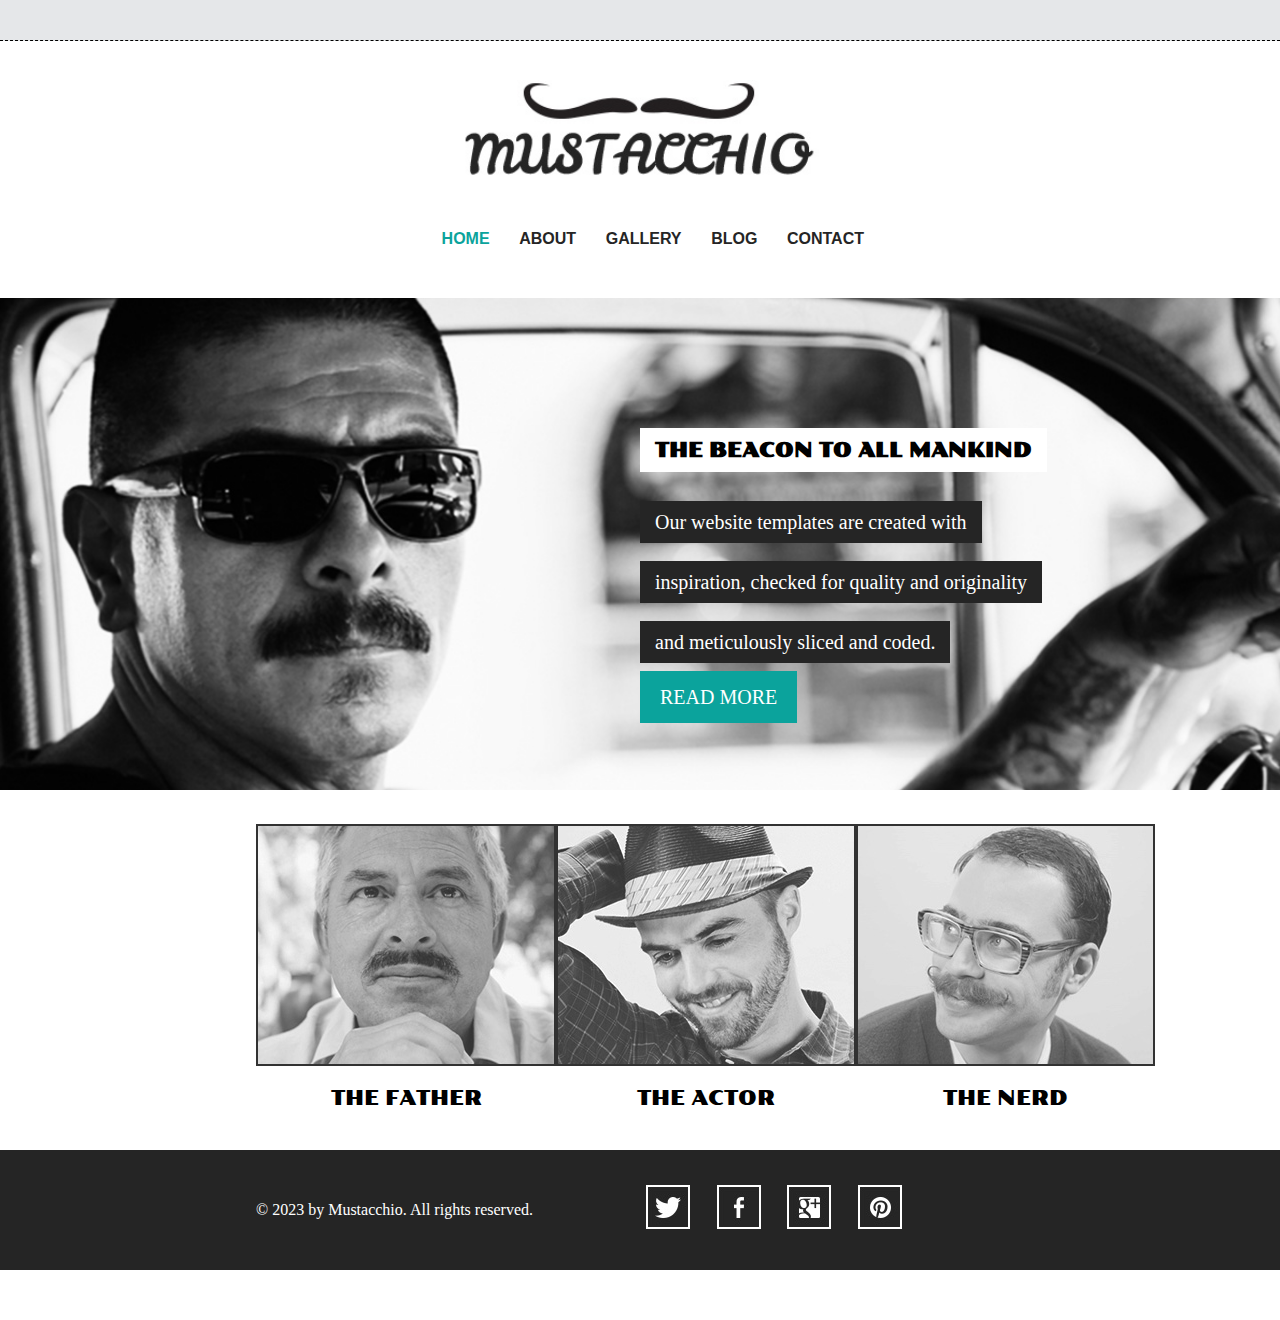
<file: index.html>
<!DOCTYPE html>
<html lang="en">

<head>
    <meta charset="UTF-8">
    <meta name="viewport" content="width=device-width, initial-scale=1.0">
    <title>Document</title>
    <!-- <link rel="stylesheet" href="./chatgpt.css"> -->
    <link rel="stylesheet" href="./style.css">
</head>

<body>
    <div class="color"></div>
    <header>
        <img src="./images/logo.jpg" alt="">
    </header>
    <nav>
        <a href="./index.html" class="active">HOME</a>
        <a href="./nav/about.html">about</a>
        <a href="./nav/gallery.html">gallery</a>
        <a href="./nav/blog.html">blog</a>
        <a href="./nav/contact.html">contact </a>
    </nav>
    <div class="main">
        <div class="back-ground">
            <img src="./images/the-beacon.jpg" alt="">
        </div>
        <div class="content">
            <h1>the beacon to all mankind</h1>
            <span>Our website templates are created with</span><br>
            <span>inspiration, checked for quality and originality</span><br>
            <span>and meticulously sliced and coded.</span><br>
            <span class="more"><a href="./nav/blog.html">READ MORE</a></span>
        </div>
        <div class="character">
            <div class="div1">
                <img src="./images/the-father.jpg" alt="">
                <span>the father</span>
            </div>
            <div class="div2">
                <img src="./images/the-actor.jpg" alt="">
                <span>the actor</span>
            </div>
            <div class="div3">
                <img src="./images/the-nerd.jpg" alt="">
                <span>the nerd</span>
            </div>
        </div>
    </div>
    <footer>
        <div class="copy">
            <span>© 2023 by Mustacchio. All rights reserved.</span>
        </div>
        <div class="icons">
            <div class="icon1"><a href="https://web.facebook.com/profile.php?id=100009545651167"></a></div>
            <div class="icon2"> <a href="https://web.facebook.com/profile.php?id=100009545651167"></a></div>
            <div class="icon3"></div>
            <div class="icon4"></div>
        </div>
    </footer>
</body>

</html>
</file>
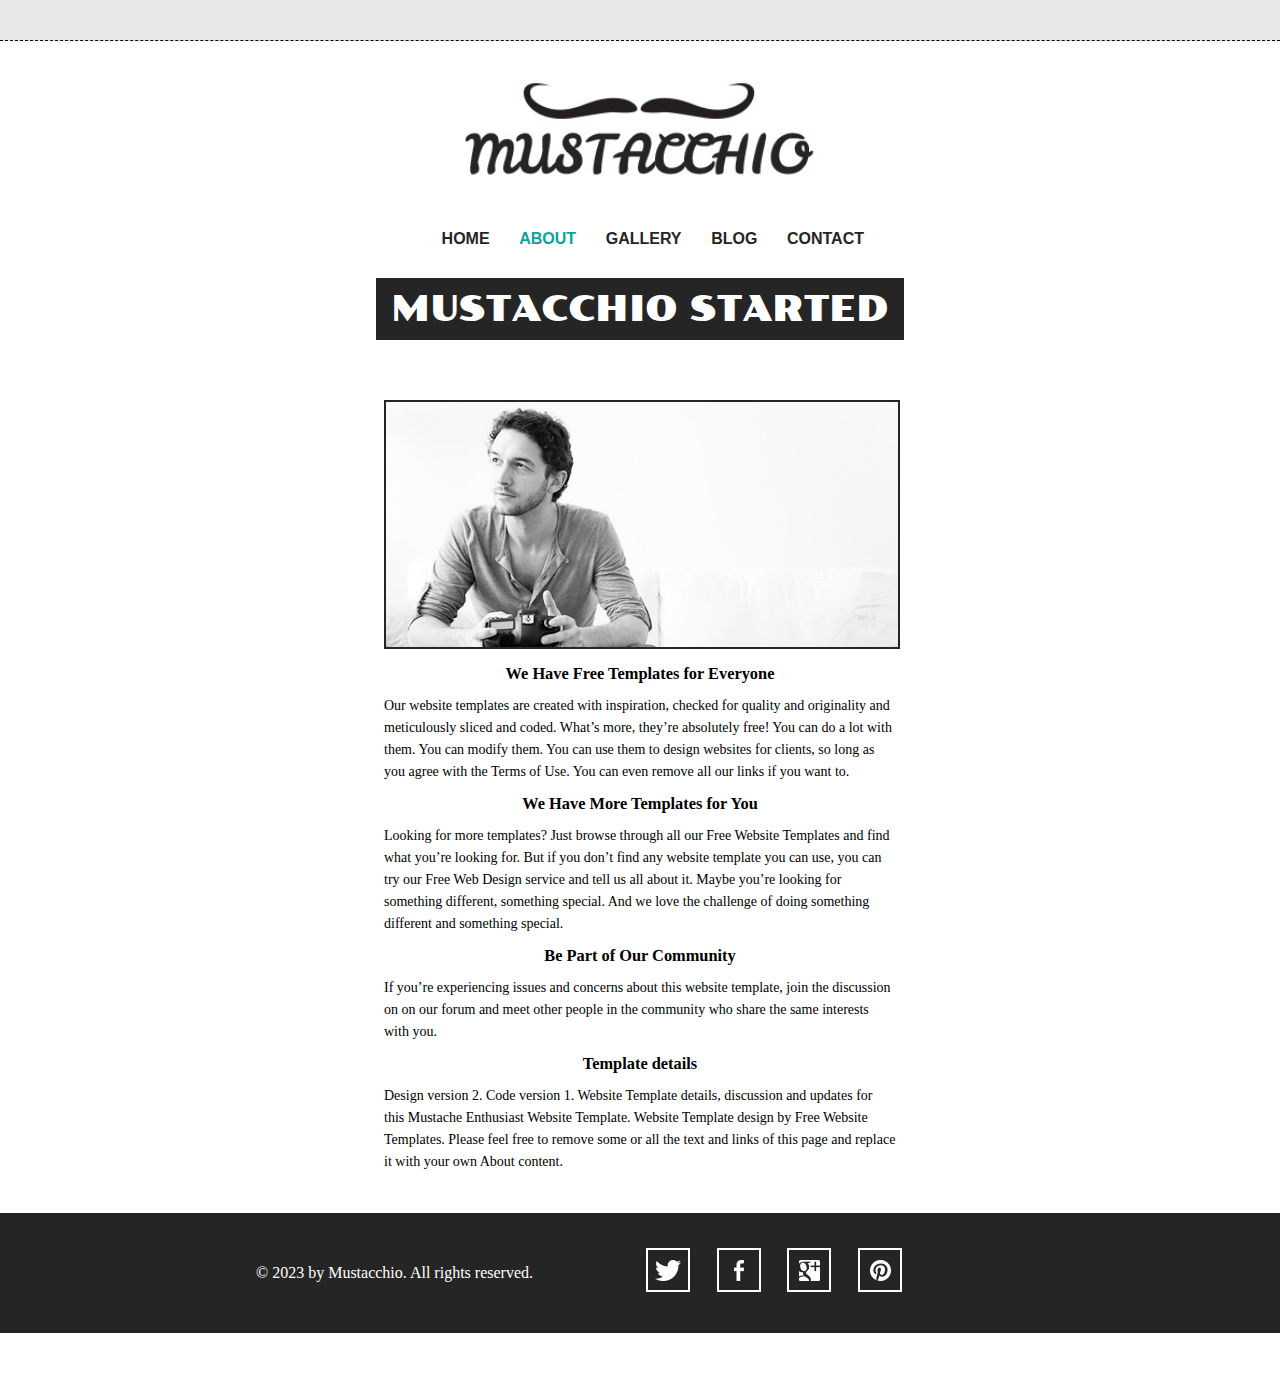
<file: nav/about.html>
<!DOCTYPE html>
<html lang="en">

<head>
    <meta charset="UTF-8">
    <meta name="viewport" content="width=device-width, initial-scale=1.0">
    <title>Document</title>
    <link rel="stylesheet" href="../style.css">
</head>

<body>
    <div class="color"></div>
    <header>
        <img src="../images/logo.jpg" alt="">
    </header>
    <nav>
        <a href="../index.html">HOME</a>
        <a href="../nav/about.html" class="active">about</a>
        <a href="../nav/gallery.html">gallery</a>
        <a href="../nav/blog.html">blog</a>
        <a href="../nav/contact.html">contact </a>
    </nav>
    <div class="head"><span>mustacchio started</span></div>
    <article>
        <img src="../images/photographer.jpg" alt="">
        <div class="article1">
            <h1>We Have Free Templates for Everyone</h1>
            <span>Our website templates are created with inspiration, checked for quality and originality and
                meticulously sliced and coded. What’s more, they’re absolutely free! You can do a lot with them. You can
                modify them. You can use them to design websites for clients, so long as you agree with the Terms of
                Use. You can even remove all our links if you want to.</span>
        </div>
        <div class="article2">
            <h1>We Have More Templates for You</h1>
            <span>Looking for more templates? Just browse through all our Free Website Templates and find what you’re
                looking for. But if you don’t find any website template you can use, you can try our Free Web Design
                service and tell us all about it. Maybe you’re looking for something different, something special. And
                we love the challenge of doing something different and something special.</span>
        </div>
        <div class="article3">
            <h1>Be Part of Our Community</h1>
            <span>If you’re experiencing issues and concerns about this website template, join the discussion on on our
                forum and meet other people in the community who share the same interests with you.</span>
        </div>
        <div class="article4">
            <h1>Template details</h1>
            <span>Design version 2. Code version 1. Website Template details, discussion and updates for this Mustache
                Enthusiast Website Template. Website Template design by Free Website Templates. Please feel free to
                remove some or all the text and links of this page and replace it with your own About content.</span>
        </div>
    </article>
    <footer>
        <div class="copy">
            <span>© 2023 by Mustacchio. All rights reserved.</span>
        </div>
        <div class="icons">
            <div class="icon1"></div>
            <div class="icon2"></div>
            <div class="icon3"></div>
            <div class="icon4"></div>
        </div>
    </footer>
</body>

</html>
</file>
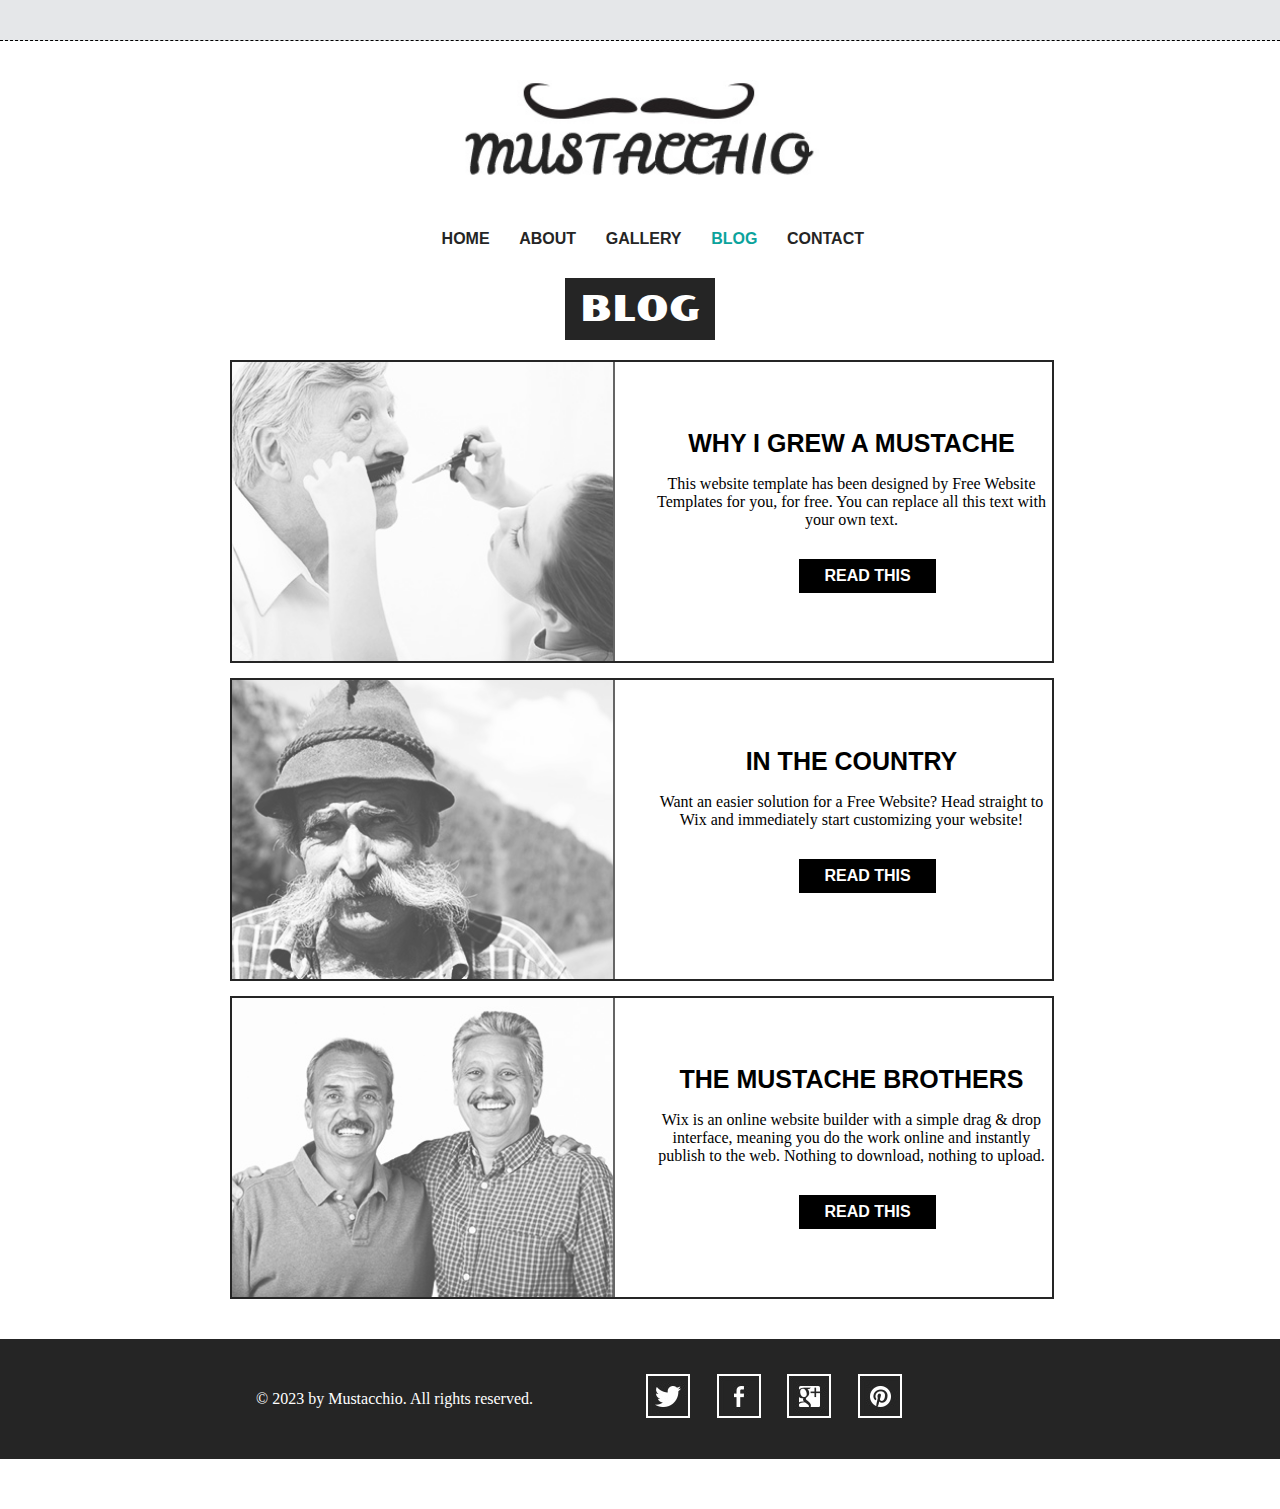
<file: nav/blog.html>
<!DOCTYPE html>
<html lang="en">

<head>
    <meta charset="UTF-8">
    <meta name="viewport" content="width=device-width, initial-scale=1.0">
    <title>Document</title>
    <link rel="stylesheet" href="../style.css">
</head>

<body>
    <div class="color"></div>
    <header>
        <img src="../images/logo.jpg" alt="">
    </header>
    <nav>
        <a href="../index.html">HOME</a>
        <a href="../nav/about.html">about</a>
        <a href="../nav/gallery.html">gallery</a>
        <a href="../nav/blog.html" class="active">blog</a>
        <a href="../nav/contact.html">contact </a>
    </nav>
    <div class="head"><span>blog</span></div>
    <div class="blog">
        <div>
            <div class="img-div"><img src="../images/cutting-mustache.jpg" alt=""></div>
            <div class="blog-content">
                <h1>why i grew a mustache</h1>
                <span>This website template has been designed by Free Website Templates for you, for free. You can
                    replace all this text with your own text.</span>
                <p class="readmore">read this</p>
            </div>
        </div>
        <div>
            <div class="img-div"><img src="../images/in-the-country.jpg" alt=""></div>
            <div class="blog-content">
                <h1>in the country</h1>
                <span>Want an easier solution for a Free Website? Head straight to Wix and immediately start customizing
                    your website!</span>
                <p class="readmore">read this</p>
            </div>
        </div>
        <div>
            <div class="img-div"><img src="../images/mustache-brothers.jpg" alt=""></div>
            <div class="blog-content">
                <h1>the mustache brothers</h1>
                <span>Wix is an online website builder with a simple drag & drop interface, meaning you do the work
                    online and instantly publish to the web. Nothing to download, nothing to upload.</span>
                <p class="readmore">read this</p>
            </div>
        </div>
    </div>
    <footer>
        <div class="copy">
            <span>© 2023 by Mustacchio. All rights reserved.</span>
        </div>
        <div class="icons">
            <div class="icon1"></div>
            <div class="icon2"></div>
            <div class="icon3"></div>
            <div class="icon4"></div>
        </div>
    </footer>
</body>

</html>
</file>
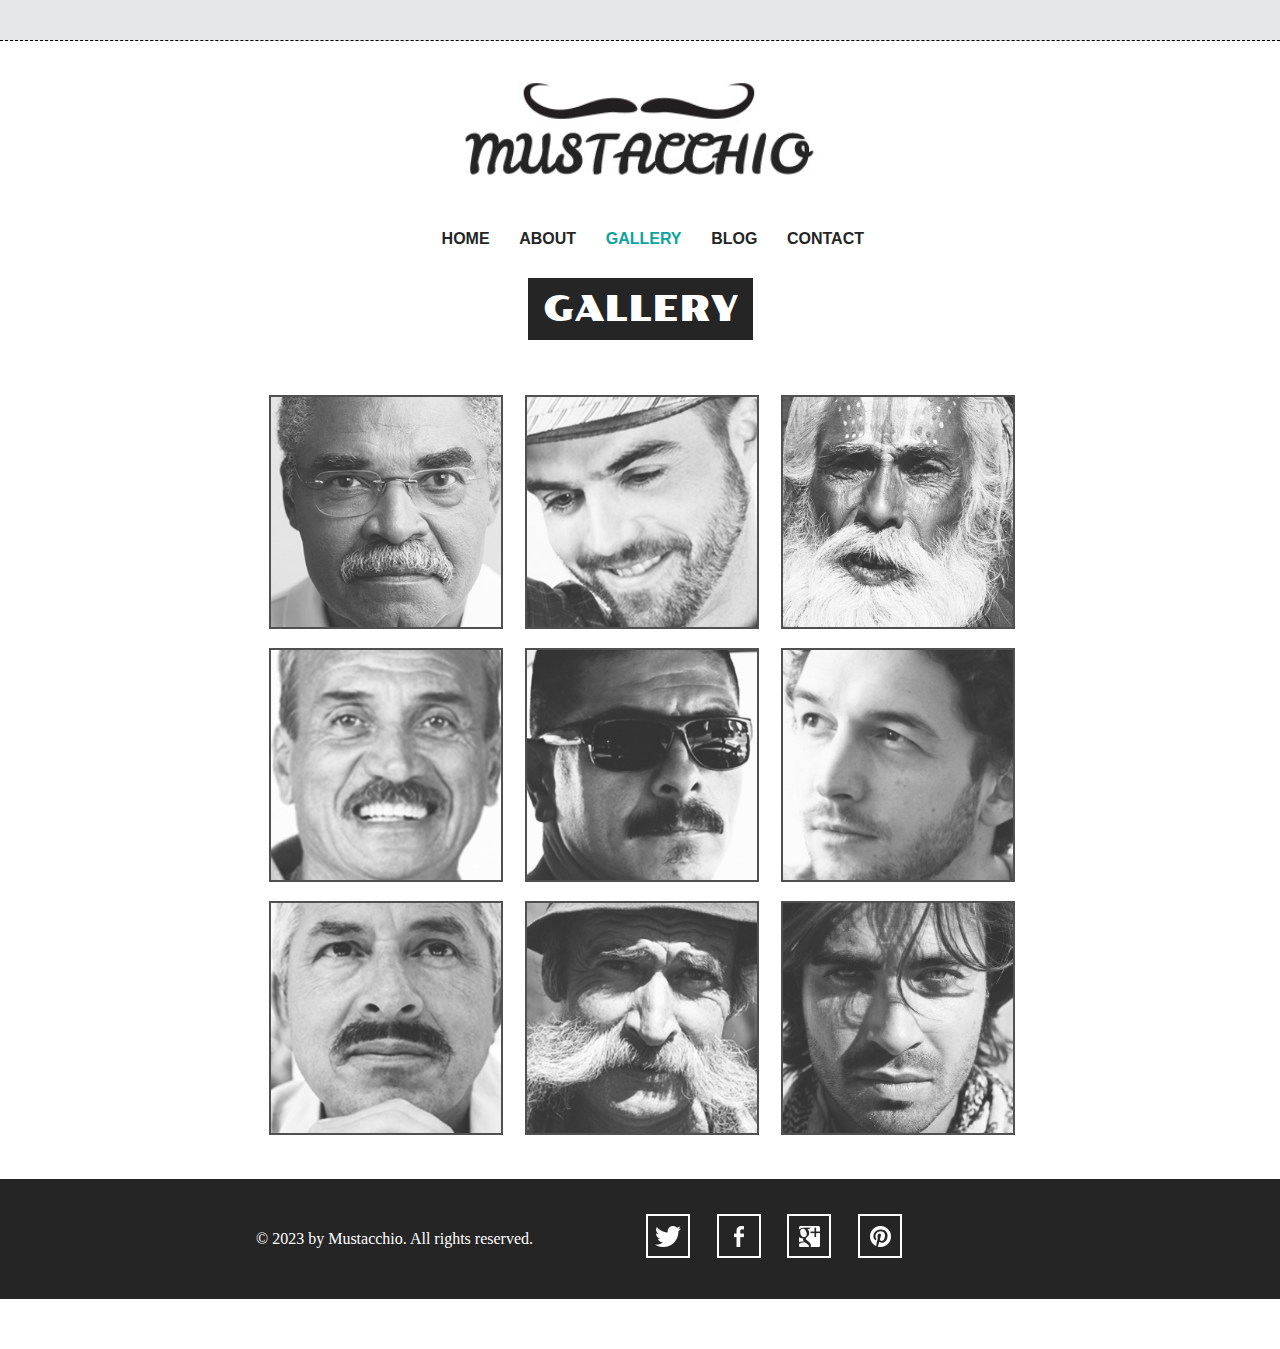
<file: nav/gallery.html>
<!DOCTYPE html>
<html lang="en">

<head>
    <meta charset="UTF-8">
    <meta name="viewport" content="width=device-width, initial-scale=1.0">
    <title>Document</title>
    <link rel="stylesheet" href="../style.css">
</head>

<body>
    <div class="color"></div>
    <header>
        <img src="../images/logo.jpg" alt="">
    </header>
    <nav>
        <a href="../index.html">HOME</a>
        <a href="../nav/about.html">about</a>
        <a href="../nav/gallery.html" class="active">gallery</a>
        <a href="../nav/blog.html">blog</a>
        <a href="../nav/contact.html">contact </a>
    </nav>
    <div class="head"><span>GALLERY</span></div>
    <div class="gallery">
        <div class="img1"><img src="../images/mustache1.jpg" alt=""></div>
        <div class="img2"><img src="../images/mustache2.jpg" alt=""></div>
        <div class="img3"><img src="../images/mustache3.jpg" alt=""></div>
        <div class="img4"><img src="../images/mustache4.jpg" alt=""></div>
        <div class="img5"><img src="../images/mustache5.jpg" alt=""></div>
        <div class="img6"><img src="../images/mustache6.jpg" alt=""></div>
        <div class="img7"><img src="../images/mustache7.jpg" alt=""></div>
        <div class="img8"><img src="../images/mustache8.jpg" alt=""></div>
        <div class="img9"><img src="../images/mustache9.jpg" alt=""></div>
    </div>
    <footer>
        <div class="copy">
            <span>© 2023 by Mustacchio. All rights reserved.</span>
        </div>
        <div class="icons">
            <div class="icon1"></div>
            <div class="icon2"></div>
            <div class="icon3"></div>
            <div class="icon4"></div>
        </div>
    </footer>
</body>

</html>
</file>
<file: chatgpt.css>
@font-face {
    font-family: Poller One;
    src: url(./fonts/pollerone/pollerone-webfont.eot);
    src: url(./fonts/pollerone/pollerone-webfont.svg);
    src: url(./fonts/pollerone/pollerone-webfont.ttf);
    src: url(./fonts/pollerone/pollerone-webfont.woff);
}

@font-face {
    font-family: 'Courier New', Courier, monospace;
    src: url(./fonts/leckerlione/leckerlione-regular-webfont.eot);
    src: url(./fonts/leckerlione/leckerlione-regular-webfont.svg);
    src: url(./fonts/leckerlione/leckerlione-regular-webfont.ttf);
    src: url(./fonts/leckerlione/leckerlione-regular-webfont.woff);
}

body {
    margin: 0;
    font-family: Arial, sans-serif;
}

.color {
    background-color: #E5E7E9;
    width: 100%;
    height: 40px;
    position: fixed;
    z-index: 50;
    border-bottom: black dashed 1px;
}

header {
    position: relative;
    top: 80px;
    height: 100px;
    text-align: center;
    width: 100%;
}

header img {
    height: 100px;
}

nav {
    margin-top: 130px;
    text-align: center;
}

nav a {
    text-decoration: none;
    color: #252525;
    text-transform: uppercase;
    margin-left: 2%;
    font-size: 14px;
    font-family: Arial, sans-serif;
    font-weight: 800;
    transition: 0.3s color;
}

nav a.active {
    color: #0BA39C;
}

nav a:hover {
    color: #0BA39C;
}

.back-ground img {
    width: 100%;
    margin-top: 50px;
    object-fit: cover;
}

.main {
    position: relative;
}

.content {
    z-index: 5;
    position: absolute;
    right: 10%;
    margin-top: 180px;
    width: 50%;
    text-align: right;
}

.content h1 {
    font-family: Poller One;
    margin: 0;
    background-color: white;
    padding: 10px 15px;
    margin-bottom: 20px;
    font-size: 20px;
    text-transform: uppercase;
}

.content span:not(.more) {
    background-color: #252525;
    padding: 10px 15px;
    margin-bottom: 30px;
    line-height: 60px;
    font-size: 20px;
    color: white;
}

.more {
    background-color: #0BA39C;
    padding: 15px 20px;
    margin-bottom: 30px;
    line-height: 50px;
    font-size: 20px;
    color: white;
    cursor: pointer;
}

.character {
    margin-top: 30px;
    display: flex;
    margin-left: 20%;
    width: 60%;
    justify-content: space-between;
    font-family: 'poller_oneregular';
}

.character div {
    display: flex;
    justify-content: space-between;
    flex-direction: column;
}

.character div img {
    transition: 1s opacity;
    border: solid 2px black;
    opacity: 0.8;
}

.character div span {
    font-family: Poller One;
    text-align: center;
    font-size: 20px;
    margin-top: 20px;
    text-transform: uppercase;
}

.character div img:hover {
    opacity: 1;
}

footer {
    background-color: #252525;
    height: 120px;
    margin-top: 40px;
    width: 100%;
    margin-bottom: 50px;
    position: relative;
}

.copy {
    color: white;
    position: absolute;
    line-height: 120px;
    left: 20%;
}

.icons {
    width: 50%;
    margin-left: 50%;
    display: flex;
}

.icons div {
    width: 10%;
    height: 50px;
    display: inline-block;
    margin-top: 35px;
    margin-left: 1%;
}

.icon1 {
    background-image: url(./images/icons/icon-twitter.jpg);
    background-repeat: no-repeat;
}

.icon2 {
    background-image: url(./images/icons/icon-facebook.jpg);
    background-repeat: no-repeat;
}

.icon3 {
    background-image: url(./icons/icon-googleplus.jpg);
    background-repeat: no-repeat;
}

.icon4 {
    background-image: url(./icons/icon-pinterest.jpg);
    background-repeat: no-repeat;
}

.icon1:hover {
    background-image: url(./images/icons/icon-twitter-hover.jpg);
    background-repeat: no-repeat;
}

.icon2:hover {
    background-image: url(./icons/icon-facebook-hover.jpg);
    background-repeat: no-repeat;
}

.icon3:hover {
    background-image: url(./images/icons/icon-googleplus-hover.jpg);
    background-repeat: no-repeat;
}

.icon4:hover {
    background-image: url(./icons/icon-pinterest-hover.jpg);
    background-repeat: no-repeat;
}

/* Responsive Design */

@media (max-width: 1024px) {
    .back-ground img {
        width: 100%;
        height: auto;
    }

    .character {
        width: 80%;
        margin-left: 10%;
    }
}

@media (max-width: 768px) {
    .back-ground img {
        height: auto;
    }

    .content {
        right: 5%;
        width: 70%;
        font-size: 14px;
    }

    .character {
        width: 90%;
        margin-left: 5%;
        flex-direction: column;
        align-items: center;
    }

    .character div {
        width: 100%;
        margin-bottom: 20px;
    }

    .character div img {
        width: 100%;
    }
}

@media (max-width: 480px) {
    .back-ground img {
        height: 500px;
        object-position: center;
    }

    .content {
        right: 5%;
        width: 90%;
        font-size: 12px;
    }

    .content h1,
    .content span {
        font-size: 18px;
    }

    .character {
        width: 100%;
        margin-left: 0;
    }

    .icons {
        width: 100%;
        margin-left: 0;
        justify-content: space-around;
    }

    .copy {
        text-align: center;
        width: 100%;
        line-height: 120px;
    }
}

/* About Page */

.head {
    text-align: center;
    color: white;
    margin-top: 40px;
}

.head span {
    font-family: Poller One;
    font-size: 35px;
    text-transform: uppercase;
    background-color: #252525;
    padding: 10px 15px;
}

article {
    margin-left: 30%;
    width: 40%;
    margin-top: 70px;
}

article img {
    width: 100%;
    border: solid #252525 2px;
}

article span {
    text-align: center;
    line-height: 22px;
    font-size: 14px;
}

article h1 {
    font-size: 16.38px;
    text-align: center;
}

/* Gallery Page */

.gallery {
    margin-left: 20%;
    margin-top: 50px;
    width: 60%;
    display: flex;
    height: 900px;
    flex-wrap: wrap;
    justify-content: space-around;
}

.gallery div {
    width: 30%;
    margin-top: 2%;
}

.gallery div img {
    width: 100%;
    border: #252525 2px solid;
    transition: 1s opacity;
    opacity: 0.8;
}

.gallery img:hover {
    opacity: 1;
}

@media (max-width: 1026px) {
    .gallery {
        width: 70%;
        margin-left: 15%;
        height: auto;
        margin-top: 30px;
    }

    .gallery div {
        width: 45%;
        margin-top: 20px;
    }
}

@media (max-width: 768px) {
    .gallery {
        width: 80%;
        margin-left: 10%;
        height: auto;
        margin-top: 40px;
    }

    .gallery div {
        width: 48%;
        margin-top: 20px;
    }
}

@media (max-width: 480px) {
    .back-ground img {
        height: 650px;
    }

    .content {
        margin-left: 5%;
        width: 90%;
    }

    .content h1,
    .content span {
        font-size: 18px;
    }

    .character {
        flex-direction: column;
        width: 90%;
        margin-left: 5%;
    }

    .character div {
        margin-bottom: 20px;
    }

    .icons {
        width: 100%;
        justify-content: space-around;
        margin-left: 0;
    }

    .copy {
        text-align: center;
        width: 100%;
        line-height: 120px;
    }
}
</file>
<file: style.css>
/* Website Template by freewebsitetemplates.com */
@font-face {
    font-family: Poller One;
    src: url(./fonts/pollerone/pollerone-webfont.eot);
    src: url(./fonts/pollerone/pollerone-webfont.svg);
    src: url(./fonts/pollerone/pollerone-webfont.ttf);
    src: url(./fonts/pollerone/pollerone-webfont.woff);
}

@font-face {
    font-family: 'Courier New', Courier, monospace;
    src: url(./fonts/leckerlione/leckerlione-regular-webfont.eot);
    src: url(./fonts/leckerlione/leckerlione-regular-webfont.svg);
    src: url(./fonts/leckerlione/leckerlione-regular-webfont.ttf);
    src: url(./fonts/leckerlione/leckerlione-regular-webfont.woff);
}

body {
    margin: 0;
}

.color {
    background-color: #E5E7E9;
    width: 100%;
    height: 40px;
    position: fixed;
    z-index: 50;
    border-bottom: black dashed 1px;
}

header {
    position: relative;
    top: 80px;
    /* background-color: aqua; */
    height: 100px;
    text-align: center;
    width: 100%;
}

header img {
    height: 100px;
}

nav {
    /* background-color: brown; */
    margin-top: 130px;
    text-align: center;
}


nav a {
    text-decoration: none;
    color: #252525;
    text-transform: uppercase;
    margin-left: 2%;
    font-size: 14;
    font-family: arial;
    font-weight: 800;
    transition: 0.3s color;
}

.active {
    color: #0BA39C;
}

nav a:hover {
    color: #0BA39C;
}

.back-ground img {
    width: 100%;
    margin-top: 50px;
}

@media (max-width : 1024px) {
    .back-ground img {
        width: 100%;
        height: 450px;
    }
}

@media (max-width : 768px) {
    .back-ground img {
        width: 100%;
        height: 550px;
    }

    .content {
        right: 5%;
        width: 55%;
    }
}

@media (max-width : 426px) {
    .back-ground {
        width: 100%;
    }

    .back-ground img {
        object-fit: cover;
        object-position: -50px;
        height: 650px;
    }

    .content {
        right: 5%;
        /* left: 5%; */
        width: 90%;
        font-size: 8px;
    }

    .content span {
        font-size: 14px;
    }

}

.main {
    position: relative;
}

.content {
    z-index: 5;
    position: absolute;
    float: right;
    top: 0;
    margin-left: 50%;
    margin-top: 180px;
}

.content h1 {
    font-family: Poller One;
    margin: 0;
    background-color: white;
    padding: 10px 15px;
    margin-bottom: 20px;
    font-size: 20px;
    text-transform: uppercase;
}

.content span:not(.more) {
    background-color: #252525;
    padding: 10px 15px;
    margin-bottom: 30px;
    line-height: 60px;
    font-size: 20px;
    color: white;
}

.more {
    background-color: #0BA39C;
    padding: 15px 20px;
    margin-bottom: 30px;
    line-height: 50px;
    font-size: 20px;
    color: white;
}

.character {
    margin-top: 30px;
    display: flex;
    margin-left: 20%;
    width: 60%;
    justify-content: space-between;
    font-family: 'poller_oneregular';
}

@media (max-width : 1024px) {
    .character {
        width: 90%;
        margin-left: 5%;
        /* height: 500px; */
    }

    .character img {
        justify-content: space-between;
        width: 90%;
    }
}

@media (max-width : 768px) {
    .character {
        width: 90%;
        margin-left: 5%;
        /* height: 500px; */
    }

    .character img {
        width: 90%;
        margin-left: 2%;
        justify-content: space-between;
    }
}

@media (max-width : 426px) {
    .character {
        flex-direction: column;
        width: 90%;
        margin-left: 5%;
    }
}

.character div {
    display: flex;
    /* background-color: #0BA39C; */
    justify-content: space-between;
    flex-direction: column;
}

.character div img {
    transition: 1s opacity;
    border: solid 2px black;
    opacity: 0.8;
}

.character div span {
    font-family: Poller One;
    text-align: center;
    font-size: 20px;
    margin-top: 20px;
    text-transform: uppercase;
}

.character div img:hover {
    opacity: 1;
}

footer {
    background-color: #252525;
    height: 120px;
    margin-top: 40px;
    width: 100%;
    margin-bottom: 50px;
    position: relative;
}

.copy {
    /* background-color: #0BA39C; */
    color: white;
    position: absolute;
    line-height: 120px;
    left: 20%;
}

/* .icons {
    background-color: #0BA39C;
    color: white;
    position: absolute;
    height: 120px;
    left: 65%;
    width: 35%;
} */

.icons {
    /* background-color: #db4646; */
    width: 50%;
    margin-left: 50%;
    display: flex;

}

@media (max-width:1024px) {
    .icons {
        width: 50%;
        left: 50%;


    }
}

@media (max-width:769px) {
    .icons {
        width: 50%;
        left: 50%;
        right: 0;
    }

    .icons>div {
        right: 2%;
        padding-left: 25px;
    }

    .copy {
        left: 2%;
    }
}

@media (max-width : 426px) {
    .icons {
        width: 50%;
    }

    .icons>div {
        /* background-color: black; */
        padding-left: 25px;
        /* padding-top: 50px; */
        padding-bottom: 35px;
        margin-left: 22px;
        flex-direction: column;

    }

    .icon1 {
        /* background-size: 70%; */
        background-position: bottom;
    }

    .icon2 {
        /* background-size: 70%; */
        background-position: bottom;
    }

    .icon3 {
        /* background-size: 70%; */
        background-position: bottom;
    }

    .icon4 {
        /* background-size: 70%; */
        background-position: bottom;
    }

    .copy {
        line-height: 90px;
    }
}

.icons div {
    /* background-color: blueviolet; */
    width: 10%;
    height: 50px;
    display: inline-block;
    margin-top: 35px;
    margin-left: 1%;
    flex-direction: row;
}

.icon1 {
    background-image: url(./images/icons/icon-twitter.jpg);
    background-repeat: no-repeat;
}

.icon2 {
    background-image: url(./images/icons/icon-facebook.jpg);
    background-repeat: no-repeat;
}

.icon3 {
    background-image: url(./icons/icon-googleplus.jpg);
    background-repeat: no-repeat;
}

.icon4 {
    background-image: url(./icons/icon-pinterest.jpg);
    background-repeat: no-repeat;
}

.icon1:hover {
    background-image: url(./images/icons/icon-twitter-hover.jpg);
    background-repeat: no-repeat;
}

.icon2:hover {
    background-image: url(./icons/icon-facebook-hover.jpg);
    background-repeat: no-repeat;
}

.icon3:hover {
    background-image: url(./images/icons/icon-googleplus-hover.jpg);
    background-repeat: no-repeat;
}

.icon4:hover {
    background-image: url(./icons/icon-pinterest-hover.jpg);
    background-repeat: no-repeat;
}

/* ==================================================================================================== */
/* about page */
/* ==================================================================================================== */
.head {
    text-align: center;
    /* background-color: #0BA39C; */
    color: white;
    margin-top: 40px;
}

.head span {
    font-family: Poller One;
    font-size: 35px;
    text-transform: uppercase;
    background-color: #252525;
    padding: 10px 15px;
}

article {
    margin-left: 30%;
    /* background-color: aqua; */
    width: 40%;
    margin-top: 70px;

}

@media (max-width : 1025px) {
    article {
        width: 60%;
        margin-left: 20%;
        margin-top: 35px;
    }
}

@media (max-width : 768px) {
    article {
        width: 60%;
        margin-left: 20%;
        margin-top: 35px;
    }

    .head span {
        font-size: 28px;
    }
}

@media (max-width : 426px) {
    article {
        width: 80%;
        margin-left: 10%;
        margin-top: 25px;
    }

    .head span {
        font-size: 18px
    }
}

article img {
    width: 100%;
    border: solid #252525 2px;
}

article span {
    justify-content: none;
    text-align-last: center;
    line-height: 22px;
    font-size: 14px;
}

article h1 {
    font-size: 16.38px;
    text-align: center;
}

/* ==================================================================================================== */
/* gallery page */
/* ==================================================================================================== */
.gallery {
    /* background-color: #0BA39C; */
    margin-left: 20%;
    margin-top: 50px;
    width: 60%;
    display: flex;
    /* height: 900px; */
    flex-wrap: wrap;
    justify-content: space-around;
}

.gallery div {
    /* background-color: #252525; */
    width: 30%;
    /* margin-left: 2%; */
    margin-top: 2%;

}

.gallery div img {
    width: 100%;
    border: #252525 2px solid;
    transition: 1s opacity;
    opacity: 0.8;
}

@media (max-width : 1026px) {
    .gallery {
        width: 70%;
        margin-left: 15%;
        height: 750px;
        margin-top: 30px;
    }

    .gallery div {
        margin-top: 20px;
    }
}

@media (max-width : 768px) {
    .gallery {
        width: 70%;
        margin-left: 15%;
        height: 550px;
        margin-top: 40px;
    }

    .gallery div {
        margin-top: 20px;
    }
}

@media (max-width : 426px) {
    .gallery {
        flex-direction: column;
        height: fit-content;
        /* background-color: #252525; */
        display: block;
    }

    .gallery div img {
        width: 350%;
    }

    footer {
        background-color: #252525;
        height: 120px;
        margin-top: 40px;
        width: 100%;
        margin-bottom: 25px;
        position: relative;
        /* top: 2500px; */
    }
}

@media (max-width : 321px) {
    .gallery {
        flex-direction: column;
        height: fit-content;
        /* background-color: #252525; */
        display: block;
    }

    .gallery div img {
        width: 400%;
    }

    footer {
        background-color: #252525;
        height: 120px;
        margin-top: 40px;
        width: 95%;
        margin-bottom: 25px;
        position: relative;
        /* top: 2500px; */
    }
}


.gallery img:hover {
    opacity: 1;
}

/* ==================================================================================================== */
/* blog page */
/* ==================================================================================================== */
.blog {
    margin-top: 30px;
    /* background-color: bisque; */
    margin-left: 18%;
    width: 64%;
}


.blog>div {
    /* background-color: aquamarine; */
    width: 100%;
    display: flex;
    margin-bottom: 15px;
    border: #252525 2px solid;
    height: fit-content;
}

.blog div img {
    margin: 0;
    padding: 0;
    opacity: 0.7;
    border-right: #252525 2px solid;
    transition: 1s opacity;
    height: 100%;
}

.blog img:hover {
    opacity: 1;
}

.blog div h1 {

    text-transform: uppercase;
    text-align: center;
    font-size: 25px;
    font-family: Arial, Helvetica, sans-serif;
    font-weight: 800;
}

.blog-content {
    /* background-color: #d47070; */
    margin-top: 50px;
    width: 52%;
    text-align: center;
    margin-left: 5%;


}

.blog div span {
    /* background-color: brown; */
    text-align: center;
    justify-content: space-between;
}

.readmore {
    background-color: black;
    display: block;
    font-family: Arial, Helvetica, sans-serif;
    width: fit-content;
    color: white;
    font-size: 16px;
    font-weight: 900;
    padding: 8px 25px;
    text-transform: uppercase;
    text-align: center;
    margin-left: 37%;
    margin-top: 30px;
    transition: 0.2s background-color;
}

.readmore:hover {
    background-color: white;
    color: #252525;
    border: black 2px solid;
}

/* responsive  */
@media (max-width : 1026px) {
    .blog div img {
        width: 100%;
    }

    .blog {
        width: 72%;
        margin-left: 14%;
    }

    .blog div h1 {
        font-size: 20px;
    }
}

@media (max-width : 769px) {
    .blog div img {
        width: 90%;
    }

    .blog {
        width: 80%;
        margin-left: 10%;
    }

    .blog div h1 {
        font-size: 20px;
    }

    .blog-content {
        margin: 0;
    }

    .img-div {
        margin: 0;
        width: 45%;
    }
}

@media (max-width : 426px) {
    .blog>div {
        flex-direction: column;
        width: 100%;
    }

    .img-div {
        width: 100%;
    }

    .blog div img {
        width: 100%;
        border-right: none;
        border-bottom: 2px solid black;
    }

    .blog-content {
        width: 100%;
    }

    .readmore {
        margin-left: 30%;
    }
}

/* ==================================================================================================== */
/* conact */
/* ==================================================================================================== */
ul {
    text-align: center;
    margin-top: 50px;
    padding: 0;
    list-style-type: none;
}

li {
    margin-bottom: 25px;
}

input {
    padding: 20px 250px;
    border: 2px black solid;
    font-size: 16px;
    text-align: center;
    font-weight: lighter;
    text-transform: uppercase;
    color: #252525;
}

.submit {
    background-color: #252525;
    color: white;
    border: 2px black solid;
    padding: 18px 22px;
    font-size: 16px;
    font-weight: bolder;
}

.massage {
    padding: 120px 250px;
}

li {
    width: 60%;
    margin-left: 20%;
}

textarea {
    font-size: 16px;
    text-align: center;
    font-weight: lighter;
    text-transform: uppercase;
    color: #252525;
    /* padding: 90px 250px; */
    width: 75.8%;
    height: 170px;
    /* margin: 2% auto; */
    border: 2px black solid;
}

textarea::placeholder {
    font-size: 16px;
    /* text-align: center; */
    font-weight: lighter;
    text-transform: uppercase;
    color: #252525;
    padding-top: 0px;
}

INPUT::placeholder {
    content: NAME;
    font-size: 16px;
    text-align: center;
    font-weight: lighter;
    text-transform: uppercase;
    color: #252525;
    margin-top: 55px;
}

/* responsive */
@media (max-width : 1026px) {
    li {
        width: 80%;
        margin-left: 10%;
    }

    textarea {
        width: 84.5%;
    }

    .submit {
        width: 20%;
    }
}

@media (max-width : 769px) {
    li {
        margin-left: 10%;
        width: 80%;
    }

    input {
        width: 10%;
    }

    textarea {
        width: 91%;
    }
}

@media (max-width : 426px) {
    ul {
        /* background-color: #0BA39C; */
        width: 80%;
        margin-left: 10%;
        padding: 0;
    }

    li {
        width: 100%;
        padding: 0px;
        margin-left: 0px;
        width: 100%;
    }

    input {
        /* padding: 20px 100px; */
        width: 100%;
        height: 50px;
        padding: 0;
    }

    textarea {
        width: 100%;
        padding: 0;
    }

    .submit {
        width: 25%;
    }
}

.more a {
    color: white;
    text-decoration: none;
}

.more:hover {
    opacity: 0.8;
}
</file>
